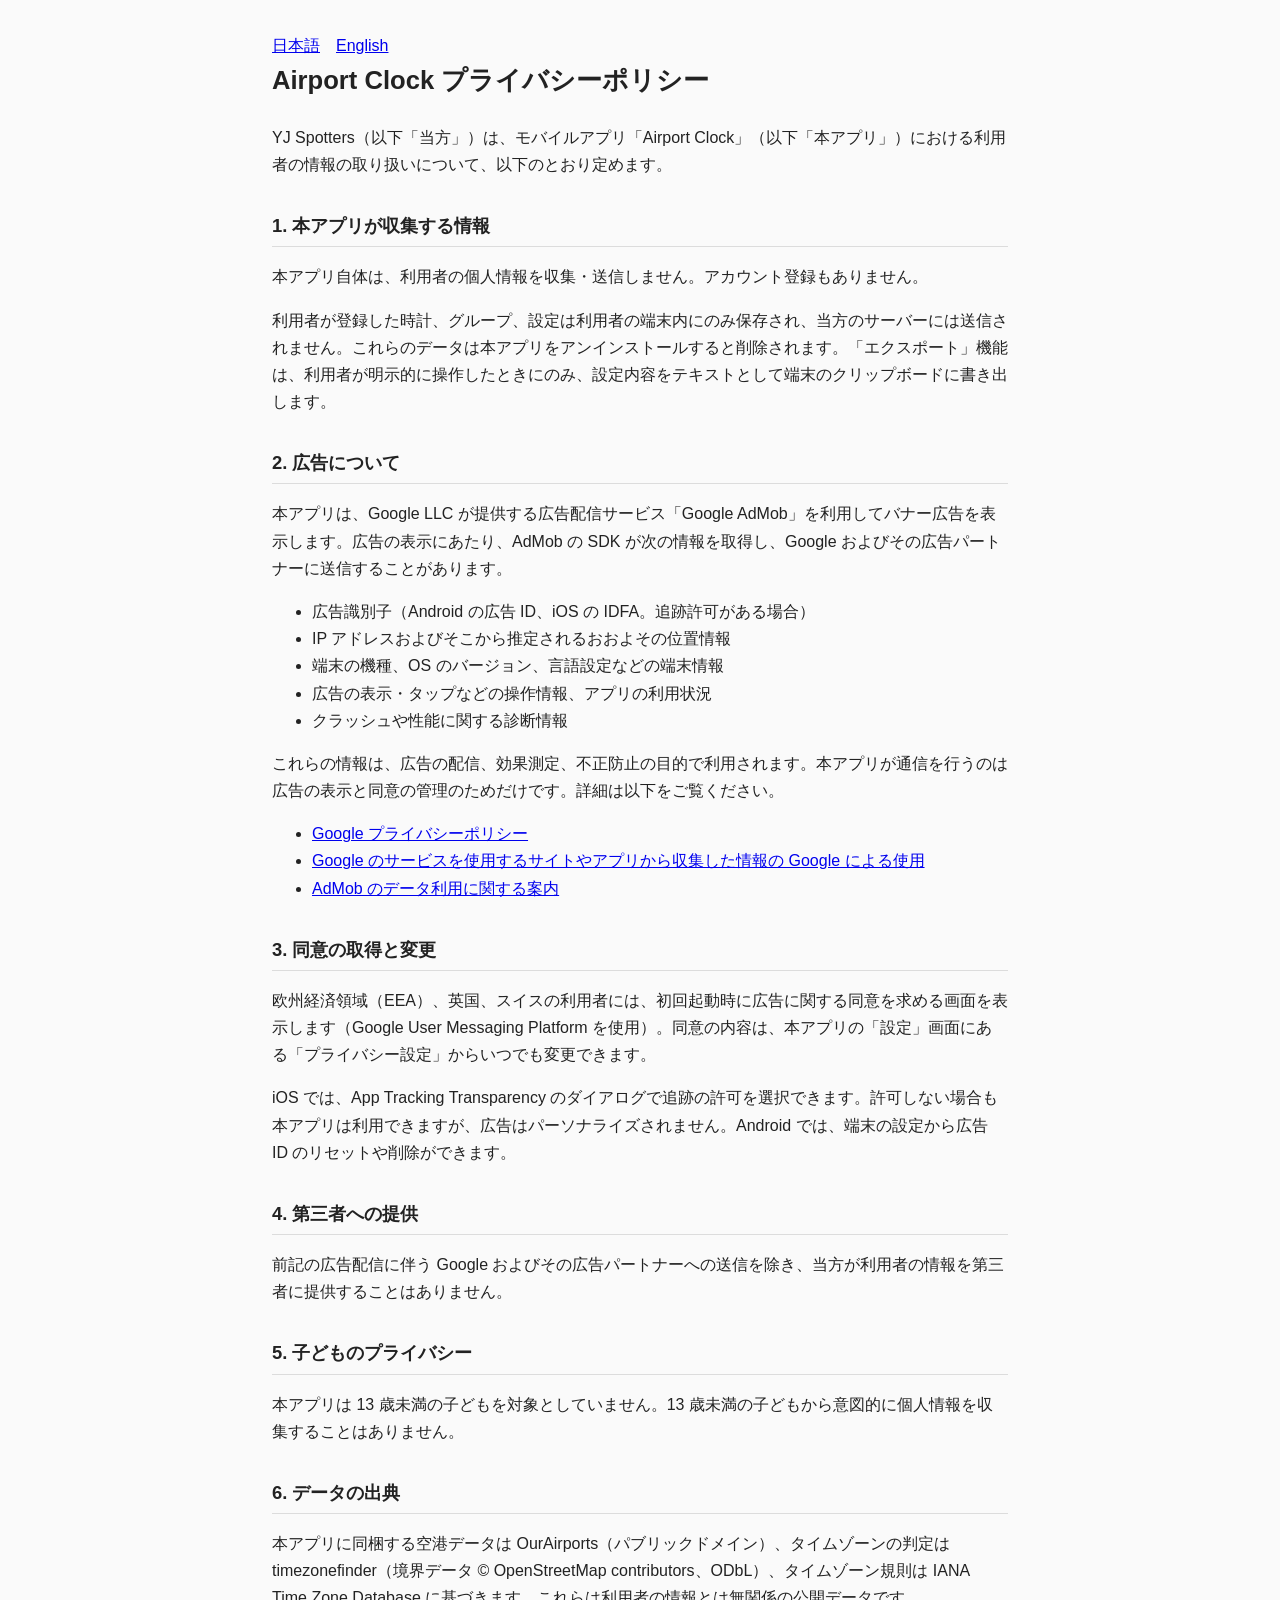
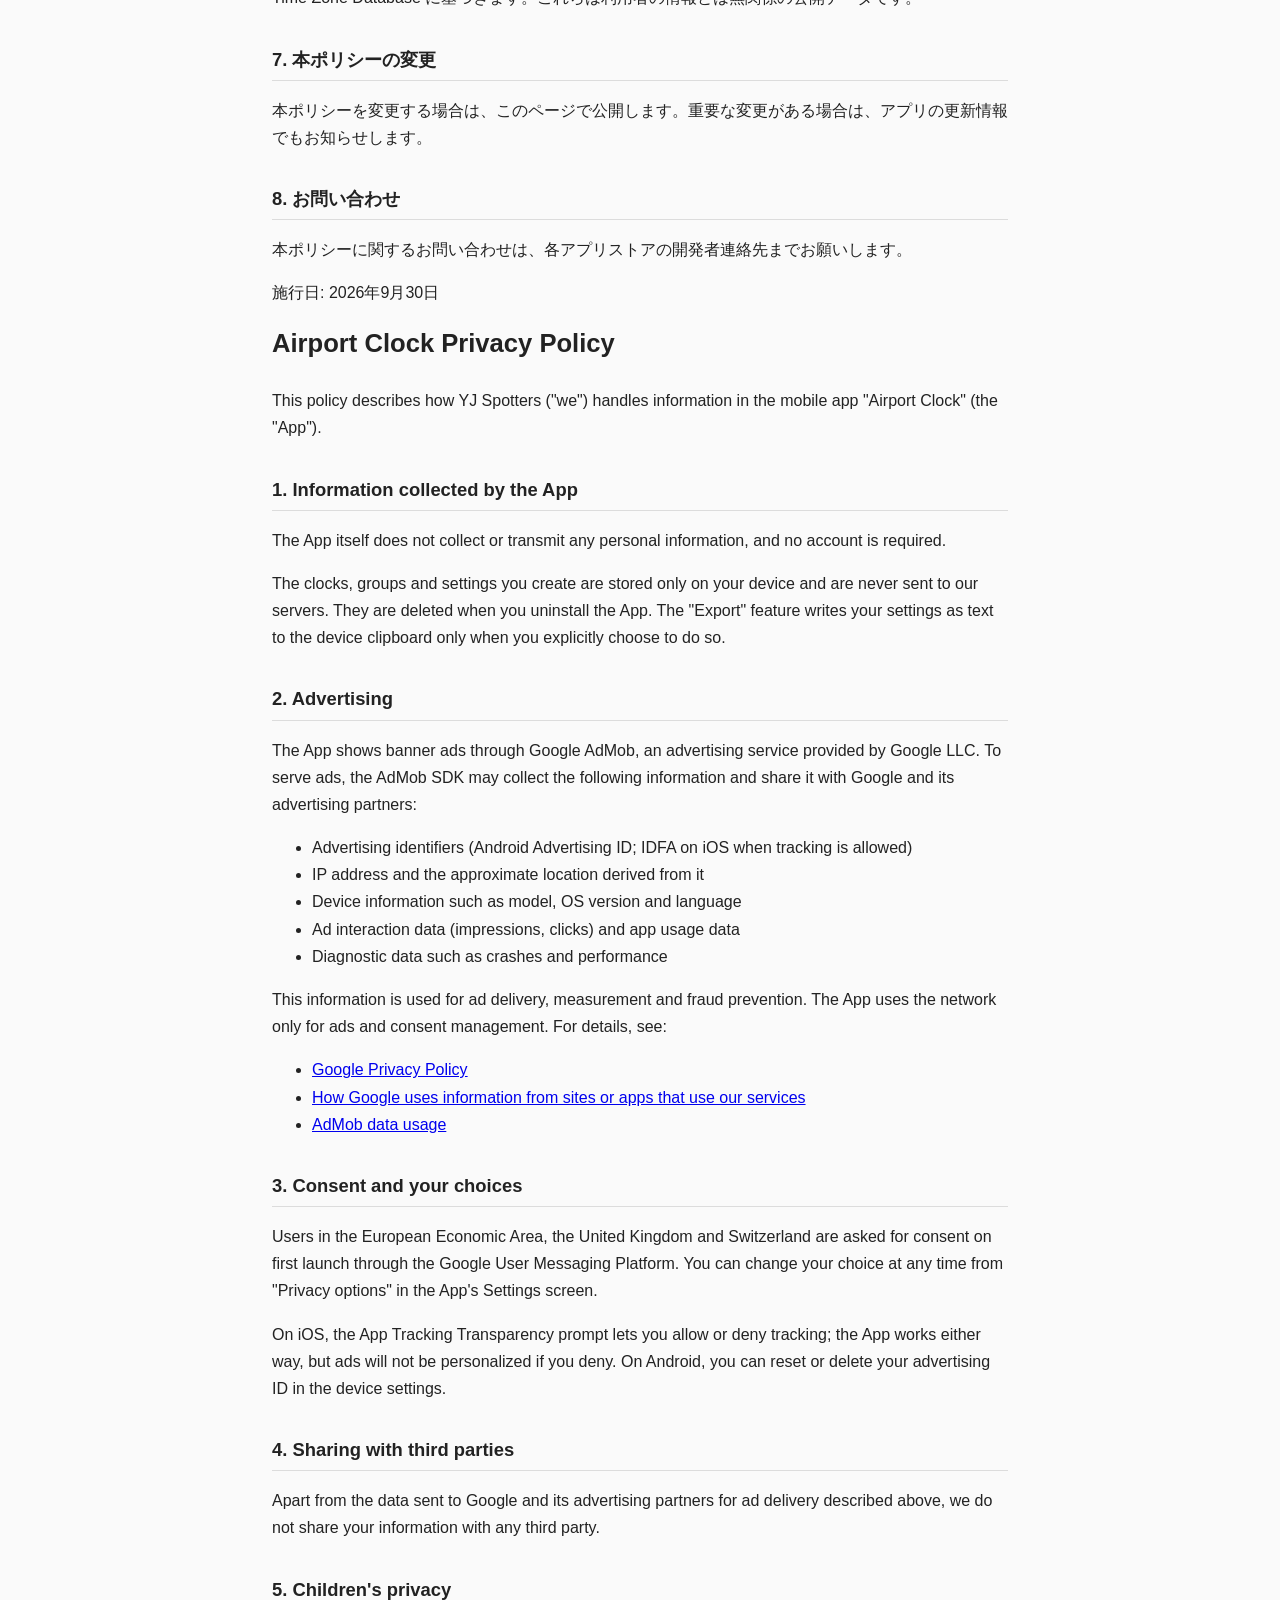
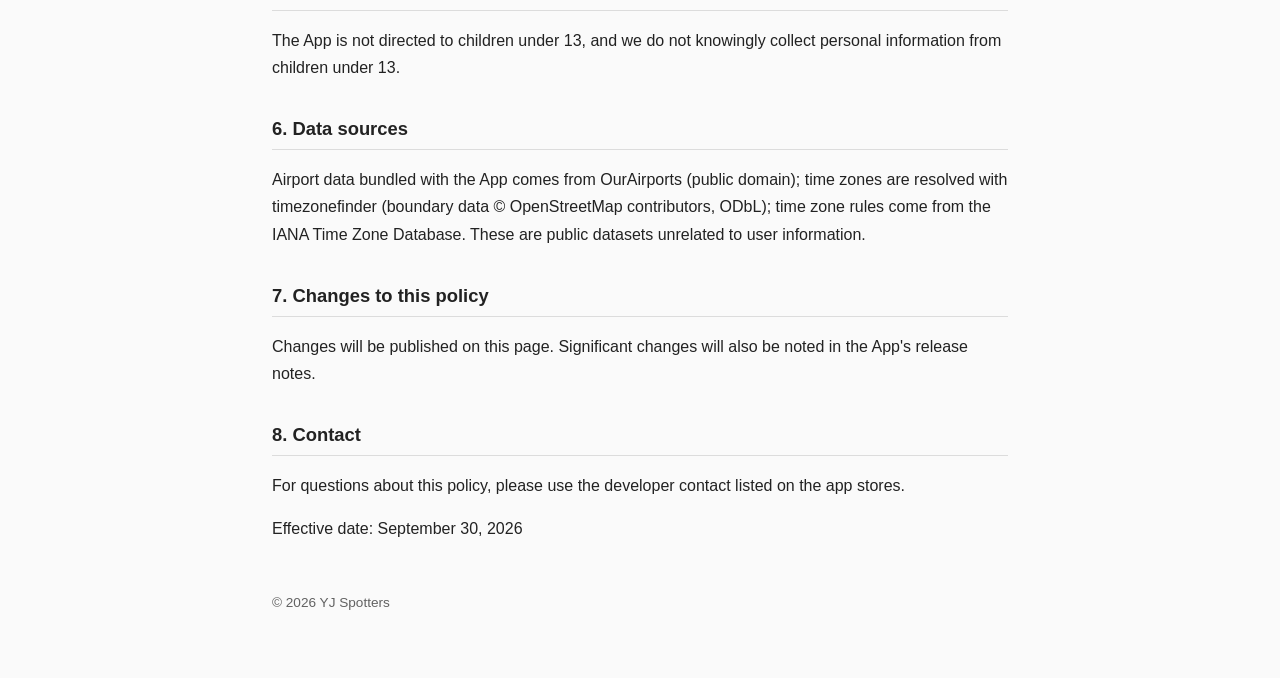
<file: airport-clock/privacy/index.html>
<!DOCTYPE html>
<html lang="ja">
<head>
<meta charset="utf-8">
<meta name="viewport" content="width=device-width, initial-scale=1">
<title>Airport Clock プライバシーポリシー / Privacy Policy</title>
<link rel="stylesheet" href="../../style.css">
</head>
<body>
<nav><a href="#ja">日本語</a><a href="#en">English</a></nav>

<section id="ja">
<h1>Airport Clock プライバシーポリシー</h1>
<p>YJ Spotters（以下「当方」）は、モバイルアプリ「Airport Clock」（以下「本アプリ」）における利用者の情報の取り扱いについて、以下のとおり定めます。</p>

<h2>1. 本アプリが収集する情報</h2>
<p>本アプリ自体は、利用者の個人情報を収集・送信しません。アカウント登録もありません。</p>
<p>利用者が登録した時計、グループ、設定は利用者の端末内にのみ保存され、当方のサーバーには送信されません。これらのデータは本アプリをアンインストールすると削除されます。「エクスポート」機能は、利用者が明示的に操作したときにのみ、設定内容をテキストとして端末のクリップボードに書き出します。</p>

<h2>2. 広告について</h2>
<p>本アプリは、Google LLC が提供する広告配信サービス「Google AdMob」を利用してバナー広告を表示します。広告の表示にあたり、AdMob の SDK が次の情報を取得し、Google およびその広告パートナーに送信することがあります。</p>
<ul>
  <li>広告識別子（Android の広告 ID、iOS の IDFA。追跡許可がある場合）</li>
  <li>IP アドレスおよびそこから推定されるおおよその位置情報</li>
  <li>端末の機種、OS のバージョン、言語設定などの端末情報</li>
  <li>広告の表示・タップなどの操作情報、アプリの利用状況</li>
  <li>クラッシュや性能に関する診断情報</li>
</ul>
<p>これらの情報は、広告の配信、効果測定、不正防止の目的で利用されます。本アプリが通信を行うのは広告の表示と同意の管理のためだけです。詳細は以下をご覧ください。</p>
<ul>
  <li><a href="https://policies.google.com/privacy">Google プライバシーポリシー</a></li>
  <li><a href="https://policies.google.com/technologies/partner-sites">Google のサービスを使用するサイトやアプリから収集した情報の Google による使用</a></li>
  <li><a href="https://support.google.com/admob/answer/6128543">AdMob のデータ利用に関する案内</a></li>
</ul>

<h2>3. 同意の取得と変更</h2>
<p>欧州経済領域（EEA）、英国、スイスの利用者には、初回起動時に広告に関する同意を求める画面を表示します（Google User Messaging Platform を使用）。同意の内容は、本アプリの「設定」画面にある「プライバシー設定」からいつでも変更できます。</p>
<p>iOS では、App Tracking Transparency のダイアログで追跡の許可を選択できます。許可しない場合も本アプリは利用できますが、広告はパーソナライズされません。Android では、端末の設定から広告 ID のリセットや削除ができます。</p>

<h2>4. 第三者への提供</h2>
<p>前記の広告配信に伴う Google およびその広告パートナーへの送信を除き、当方が利用者の情報を第三者に提供することはありません。</p>

<h2>5. 子どものプライバシー</h2>
<p>本アプリは 13 歳未満の子どもを対象としていません。13 歳未満の子どもから意図的に個人情報を収集することはありません。</p>

<h2>6. データの出典</h2>
<p>本アプリに同梱する空港データは OurAirports（パブリックドメイン）、タイムゾーンの判定は timezonefinder（境界データ © OpenStreetMap contributors、ODbL）、タイムゾーン規則は IANA Time Zone Database に基づきます。これらは利用者の情報とは無関係の公開データです。</p>

<h2>7. 本ポリシーの変更</h2>
<p>本ポリシーを変更する場合は、このページで公開します。重要な変更がある場合は、アプリの更新情報でもお知らせします。</p>

<h2>8. お問い合わせ</h2>
<p>本ポリシーに関するお問い合わせは、各アプリストアの開発者連絡先までお願いします。</p>

<p>施行日: 2026年9月30日</p>
</section>

<section id="en">
<h1>Airport Clock Privacy Policy</h1>
<p>This policy describes how YJ Spotters ("we") handles information in the mobile app "Airport Clock" (the "App").</p>

<h2>1. Information collected by the App</h2>
<p>The App itself does not collect or transmit any personal information, and no account is required.</p>
<p>The clocks, groups and settings you create are stored only on your device and are never sent to our servers. They are deleted when you uninstall the App. The "Export" feature writes your settings as text to the device clipboard only when you explicitly choose to do so.</p>

<h2>2. Advertising</h2>
<p>The App shows banner ads through Google AdMob, an advertising service provided by Google LLC. To serve ads, the AdMob SDK may collect the following information and share it with Google and its advertising partners:</p>
<ul>
  <li>Advertising identifiers (Android Advertising ID; IDFA on iOS when tracking is allowed)</li>
  <li>IP address and the approximate location derived from it</li>
  <li>Device information such as model, OS version and language</li>
  <li>Ad interaction data (impressions, clicks) and app usage data</li>
  <li>Diagnostic data such as crashes and performance</li>
</ul>
<p>This information is used for ad delivery, measurement and fraud prevention. The App uses the network only for ads and consent management. For details, see:</p>
<ul>
  <li><a href="https://policies.google.com/privacy">Google Privacy Policy</a></li>
  <li><a href="https://policies.google.com/technologies/partner-sites">How Google uses information from sites or apps that use our services</a></li>
  <li><a href="https://support.google.com/admob/answer/6128543">AdMob data usage</a></li>
</ul>

<h2>3. Consent and your choices</h2>
<p>Users in the European Economic Area, the United Kingdom and Switzerland are asked for consent on first launch through the Google User Messaging Platform. You can change your choice at any time from "Privacy options" in the App's Settings screen.</p>
<p>On iOS, the App Tracking Transparency prompt lets you allow or deny tracking; the App works either way, but ads will not be personalized if you deny. On Android, you can reset or delete your advertising ID in the device settings.</p>

<h2>4. Sharing with third parties</h2>
<p>Apart from the data sent to Google and its advertising partners for ad delivery described above, we do not share your information with any third party.</p>

<h2>5. Children's privacy</h2>
<p>The App is not directed to children under 13, and we do not knowingly collect personal information from children under 13.</p>

<h2>6. Data sources</h2>
<p>Airport data bundled with the App comes from OurAirports (public domain); time zones are resolved with timezonefinder (boundary data © OpenStreetMap contributors, ODbL); time zone rules come from the IANA Time Zone Database. These are public datasets unrelated to user information.</p>

<h2>7. Changes to this policy</h2>
<p>Changes will be published on this page. Significant changes will also be noted in the App's release notes.</p>

<h2>8. Contact</h2>
<p>For questions about this policy, please use the developer contact listed on the app stores.</p>

<p>Effective date: September 30, 2026</p>
</section>

<footer>© 2026 YJ Spotters</footer>
</body>
</html>
</file>
<file: style.css>
:root { color-scheme: light dark; }
body { margin: 0; padding: 2rem 1rem 4rem; font-family: -apple-system, "Hiragino Sans", "Yu Gothic", "Segoe UI", sans-serif; line-height: 1.7; max-width: 46rem; margin-inline: auto; color: #222; background: #fafafa; }
@media (prefers-color-scheme: dark) { body { color: #e6e6e6; background: #151719; } a { color: #8ab4f8; } }
h1 { font-size: 1.6rem; margin-top: 0; } h2 { font-size: 1.15rem; margin-top: 2rem; border-bottom: 1px solid #8884; padding-bottom: .3rem; }
nav a { margin-right: 1rem; } footer { margin-top: 3rem; font-size: .85rem; opacity: .7; } table { border-collapse: collapse; } td, th { border: 1px solid #8884; padding: .4rem .6rem; text-align: left; vertical-align: top; }
</file>
